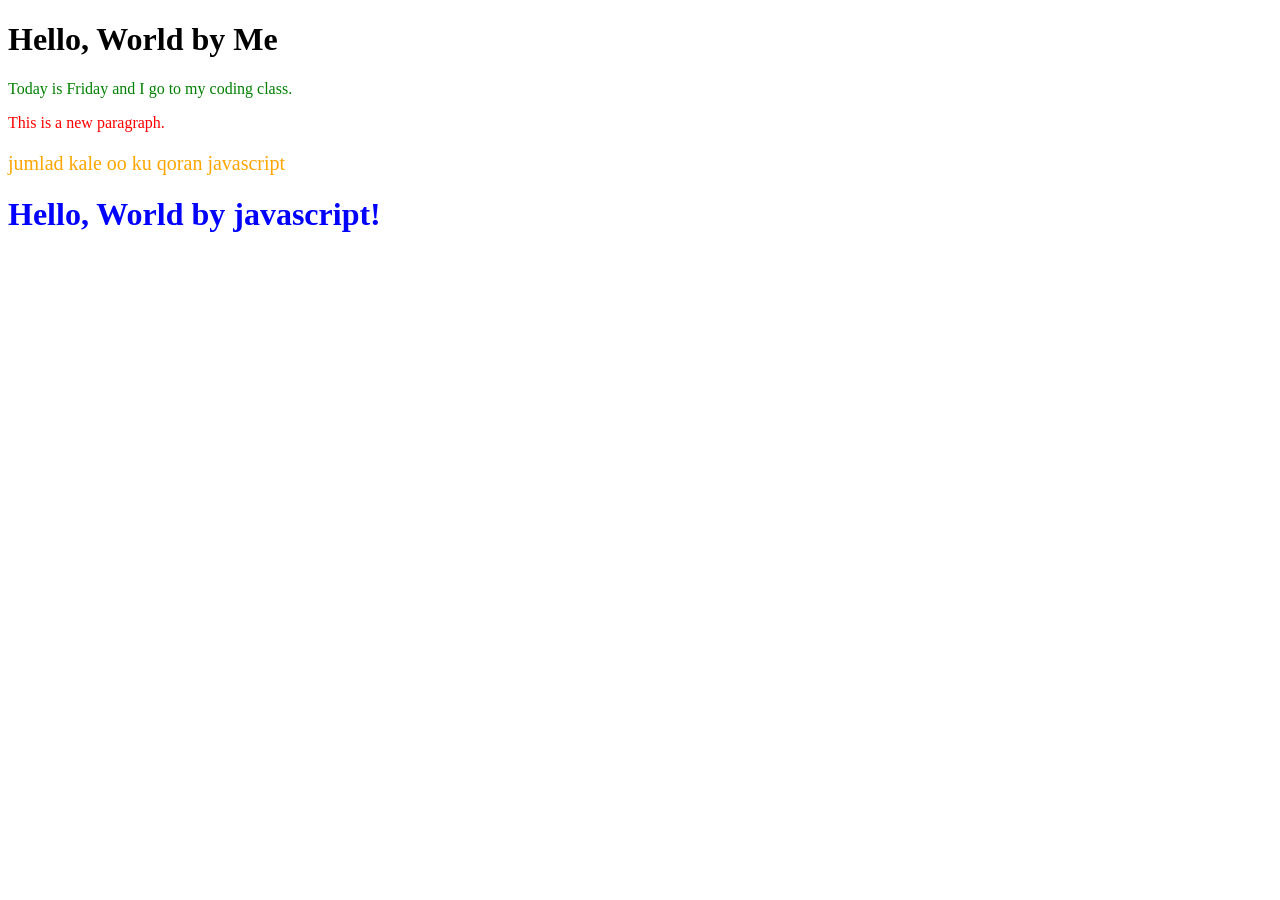
<file: ch10_dom/index.html>
<!DOCTYPE html>
<html lang="en">
<head>
    <meta charset="UTF-8">
    <meta name="viewport" content="width=device-width, initial-scale=1.0">
    <title>Document</title>
</head>
<body>
    <h1>Hello, World by Me</h1>
<p>Today is Friday and I go to my coding class.</p>
<p>This is a new paragraph.</p>
<p id="third-paragraph">This is another paragraph.</p>
    <script src="script.js"></script>
</body>
</html>
</file>
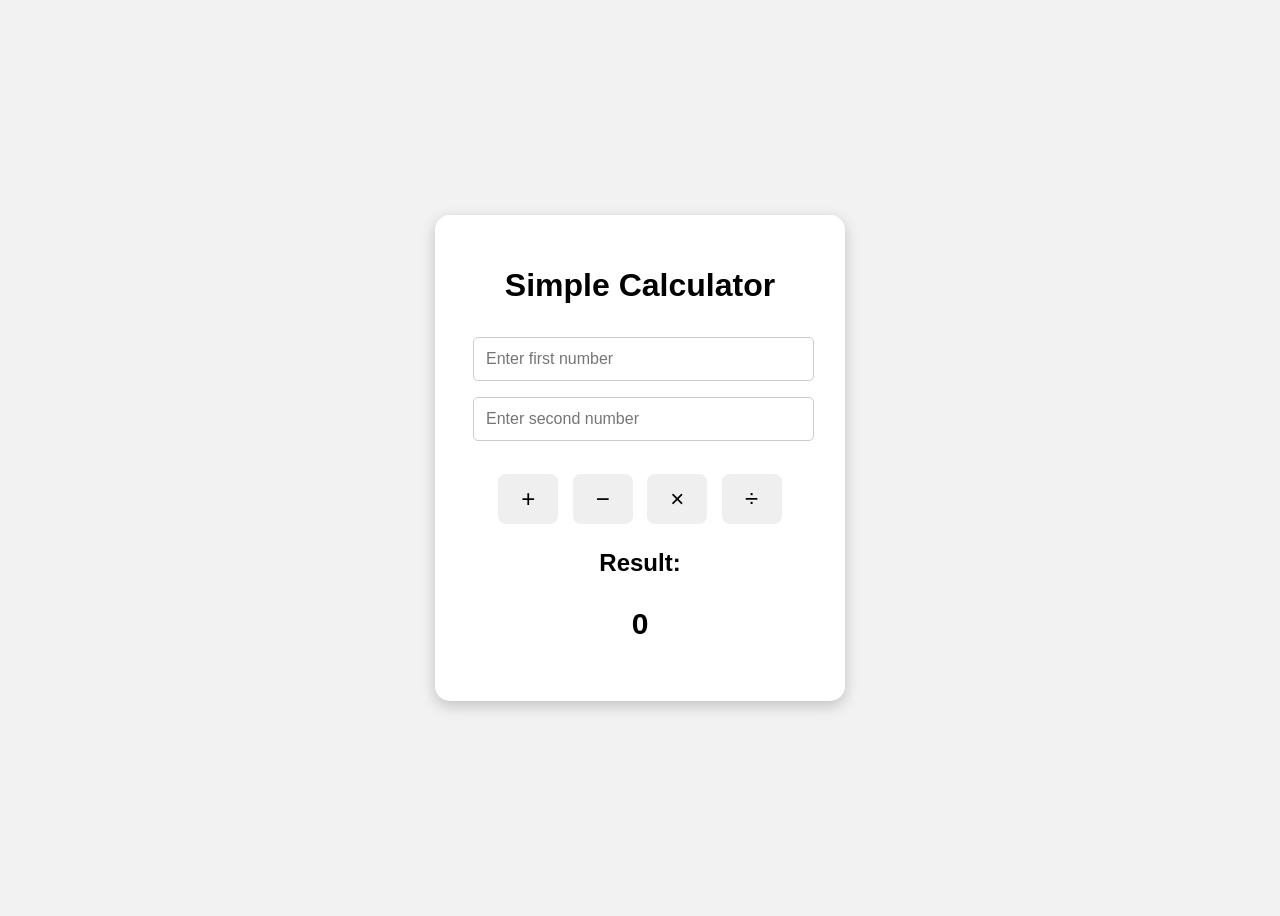
<file: ch18_modules/index.html>
<!DOCTYPE html>
<html lang="en">

<head>
    <meta charset="UTF-8">
    <meta name="viewport" content="width=device-width, initial-scale=1.0">

    <title>Simple Calculator</title>

    <link rel="stylesheet" href="style.css">
</head>

<body>

    <div class="calculator">

        <h1>Simple Calculator</h1>

        <input 
            type="number" 
            id="number1" 
            placeholder="Enter first number"
        >

        <input 
            type="number" 
            id="number2" 
            placeholder="Enter second number"
        >

        <div class="buttons">

            <button id="add">+</button>

            <button id="subtract">−</button>

            <button id="multiply">×</button>

            <button id="divide">÷</button>

        </div>

        <h2>Result:</h2>

        <p id="result">0</p>

    </div>

    <script type="module" src="main.js"></script>

</body>

</html>
</file>
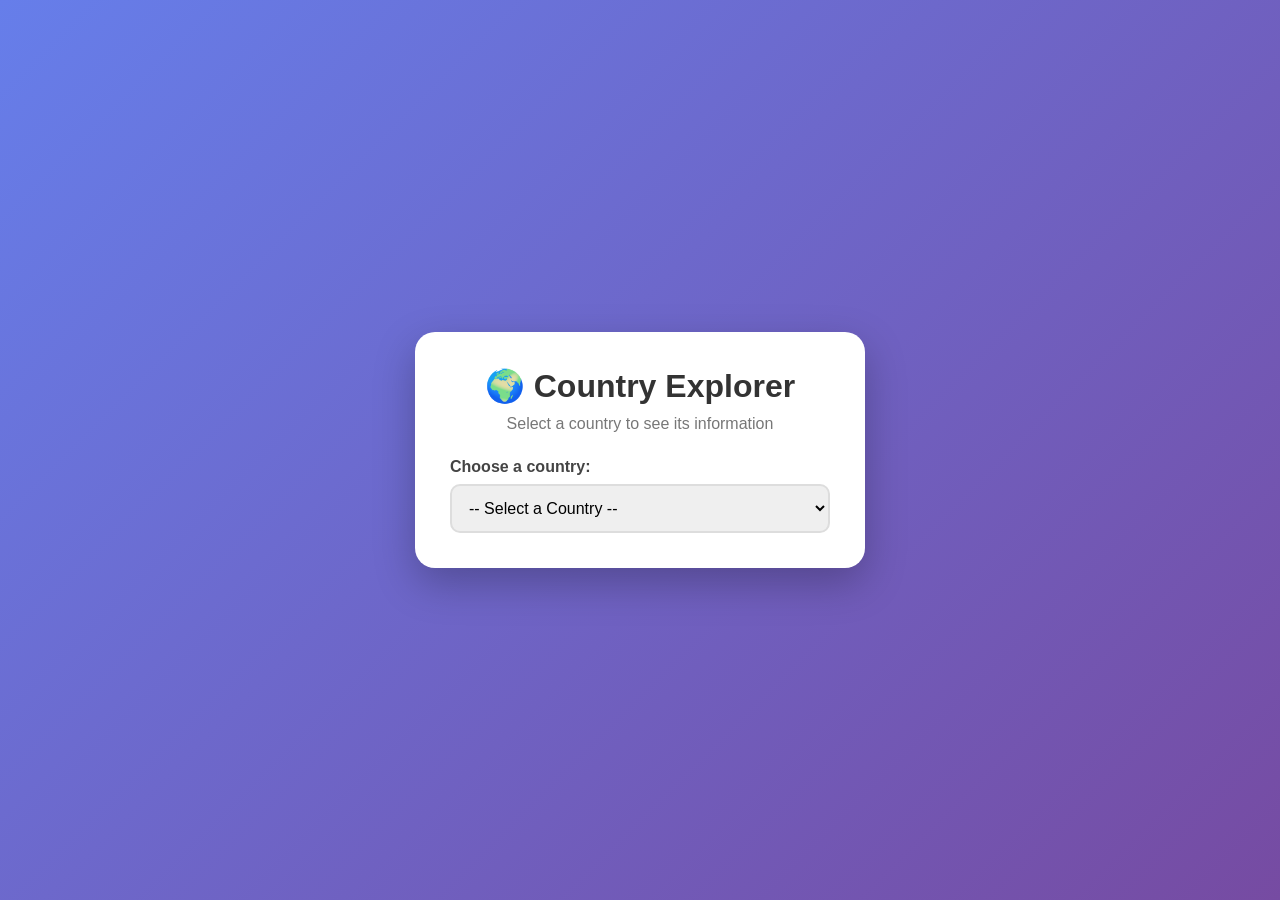
<file: ch12_events/onchange/index.html>
<!DOCTYPE html>
<html lang="en">
<head>
    <meta charset="UTF-8">
    <meta name="viewport" content="width=device-width, initial-scale=1.0">

    <title>Country Information</title>

    <style>
        * {
            box-sizing: border-box;
            margin: 0;
            padding: 0;
        }

        body {
            font-family: Arial, sans-serif;
            min-height: 100vh;

            display: flex;
            justify-content: center;
            align-items: center;

            background: linear-gradient(135deg, #667eea, #764ba2);

            padding: 20px;
        }

        .container {
            width: 450px;
            background: white;

            padding: 35px;

            border-radius: 20px;

            box-shadow: 0 15px 40px rgba(0, 0, 0, 0.25);

            text-align: center;
        }

        h1 {
            color: #333;
            margin-bottom: 10px;
        }

        .subtitle {
            color: #777;
            margin-bottom: 25px;
        }

        label {
            display: block;
            text-align: left;
            font-weight: bold;
            margin-bottom: 8px;
            color: #444;
        }

        select {
            width: 100%;

            padding: 13px;

            border: 2px solid #ddd;
            border-radius: 10px;

            font-size: 16px;

            cursor: pointer;

            outline: none;

            transition: 0.3s;
        }

        select:focus {
            border-color: #667eea;
        }

        .country-card {
            margin-top: 25px;

            padding: 25px;

            background: linear-gradient(135deg, #f8f9ff, #eef1ff);

            border-radius: 15px;

            text-align: left;

            display: none;
        }

        .country-card h2 {
            color: #667eea;
            margin-bottom: 20px;
            text-align: center;
        }

        .info {
            display: flex;
            justify-content: space-between;

            padding: 12px 0;

            border-bottom: 1px solid #ddd;
        }

        .info:last-child {
            border-bottom: none;
        }

        .info strong {
            color: #444;
        }

        .info span {
            color: #667eea;
            font-weight: bold;
        }

        .emoji {
            font-size: 45px;
            text-align: center;
            margin-bottom: 10px;
        }
    </style>
</head>

<body>

    <div class="container">

        <h1>🌍 Country Explorer</h1>

        <p class="subtitle">
            Select a country to see its information
        </p>

        <label for="country">Choose a country:</label>

        <!-- onchange event -->
        <select id="country" onchange="showCountryInfo()">

            <option value="">-- Select a Country --</option>

            <option value="somalia">Somalia</option>
            <option value="uk">United Kingdom</option>
            <option value="usa">United States</option>
            <option value="france">France</option>
            <option value="japan">Japan</option>
            <option value="brazil">Brazil</option>
            <option value="canada">Canada</option>
            <option value="australia">Australia</option>

        </select>


        <!-- Country information -->
        <div id="countryInfo" class="country-card">

            <div id="emoji" class="emoji"></div>

            <h2 id="countryName"></h2>

            <div class="info">
                <strong>🏛️ Capital:</strong>
                <span id="capital"></span>
            </div>

            <div class="info">
                <strong>👥 Population:</strong>
                <span id="population"></span>
            </div>

            <div class="info">
                <strong>🌎 Continent:</strong>
                <span id="continent"></span>
            </div>

            <div class="info">
                <strong>💰 Currency:</strong>
                <span id="currency"></span>
            </div>

            <div class="info">
                <strong>🗣️ Language:</strong>
                <span id="language"></span>
            </div>

        </div>

    </div>


    <script>

        // Country data
        const countries = {

            somalia: {
                name: "Somalia",
                capital: "Mogadishu",
                population: "Around 19 million",
                continent: "Africa",
                currency: "Somali Shilling",
                language: "Somali",
                emoji: "🇸🇴"
            },

            uk: {
                name: "United Kingdom",
                capital: "London",
                population: "Around 69 million",
                continent: "Europe",
                currency: "Pound Sterling (£)",
                language: "English",
                emoji: "🇬🇧"
            },

            usa: {
                name: "United States",
                capital: "Washington, D.C.",
                population: "Around 340 million",
                continent: "North America",
                currency: "US Dollar ($)",
                language: "English",
                emoji: "🇺🇸"
            },

            france: {
                name: "France",
                capital: "Paris",
                population: "Around 68 million",
                continent: "Europe",
                currency: "Euro (€)",
                language: "French",
                emoji: "🇫🇷"
            },

            japan: {
                name: "Japan",
                capital: "Tokyo",
                population: "Around 123 million",
                continent: "Asia",
                currency: "Japanese Yen (¥)",
                language: "Japanese",
                emoji: "🇯🇵"
            },

            brazil: {
                name: "Brazil",
                capital: "Brasília",
                population: "Around 216 million",
                continent: "South America",
                currency: "Brazilian Real (R$)",
                language: "Portuguese",
                emoji: "🇧🇷"
            },

            canada: {
                name: "Canada",
                capital: "Ottawa",
                population: "Around 41 million",
                continent: "North America",
                currency: "Canadian Dollar (C$)",
                language: "English & French",
                emoji: "🇨🇦"
            },

            australia: {
                name: "Australia",
                capital: "Canberra",
                population: "Around 27 million",
                continent: "Oceania",
                currency: "Australian Dollar (A$)",
                language: "English",
                emoji: "🇦🇺"
            }

        };


        // This function runs when the user changes the dropdown
        function showCountryInfo() {

            // Get the selected country
            const selectedCountry =
                document.getElementById("country").value;


            // Get the information box
            const countryInfo =
                document.getElementById("countryInfo");


            // If no country is selected
            if (selectedCountry === "") {

                countryInfo.style.display = "none";

                return;
            }


            // Find the country information
            const country = countries[selectedCountry];


            // Put information into HTML
            document.getElementById("emoji").textContent =
                country.emoji;

            document.getElementById("countryName").textContent =
                country.name;

            document.getElementById("capital").textContent =
                country.capital;

            document.getElementById("population").textContent =
                country.population;

            document.getElementById("continent").textContent =
                country.continent;

            document.getElementById("currency").textContent =
                country.currency;

            document.getElementById("language").textContent =
                country.language;


            // Show the information box
            countryInfo.style.display = "block";
        }

    </script>

</body>
</html>
</file>
<file: ch18_modules/style.css>
body {
    font-family: Arial, sans-serif;
    background-color: #f2f2f2;

    display: flex;
    justify-content: center;
    align-items: center;

    height: 100vh;
}

.calculator {
    background-color: white;

    width: 350px;

    padding: 30px;

    border-radius: 15px;

    text-align: center;

    box-shadow: 0 5px 15px rgba(0, 0, 0, 0.2);
}

h1 {
    margin-bottom: 25px;
}

input {
    width: 90%;

    padding: 12px;

    margin: 8px;

    border: 1px solid #ccc;

    border-radius: 5px;

    font-size: 16px;
}

.buttons {
    margin-top: 20px;
}

button {
    width: 60px;

    height: 50px;

    margin: 5px;

    font-size: 24px;

    border: none;

    border-radius: 8px;

    cursor: pointer;
}

button:hover {
    background-color: #ddd;
}

#result {
    font-size: 30px;

    font-weight: bold;
}
</file>
